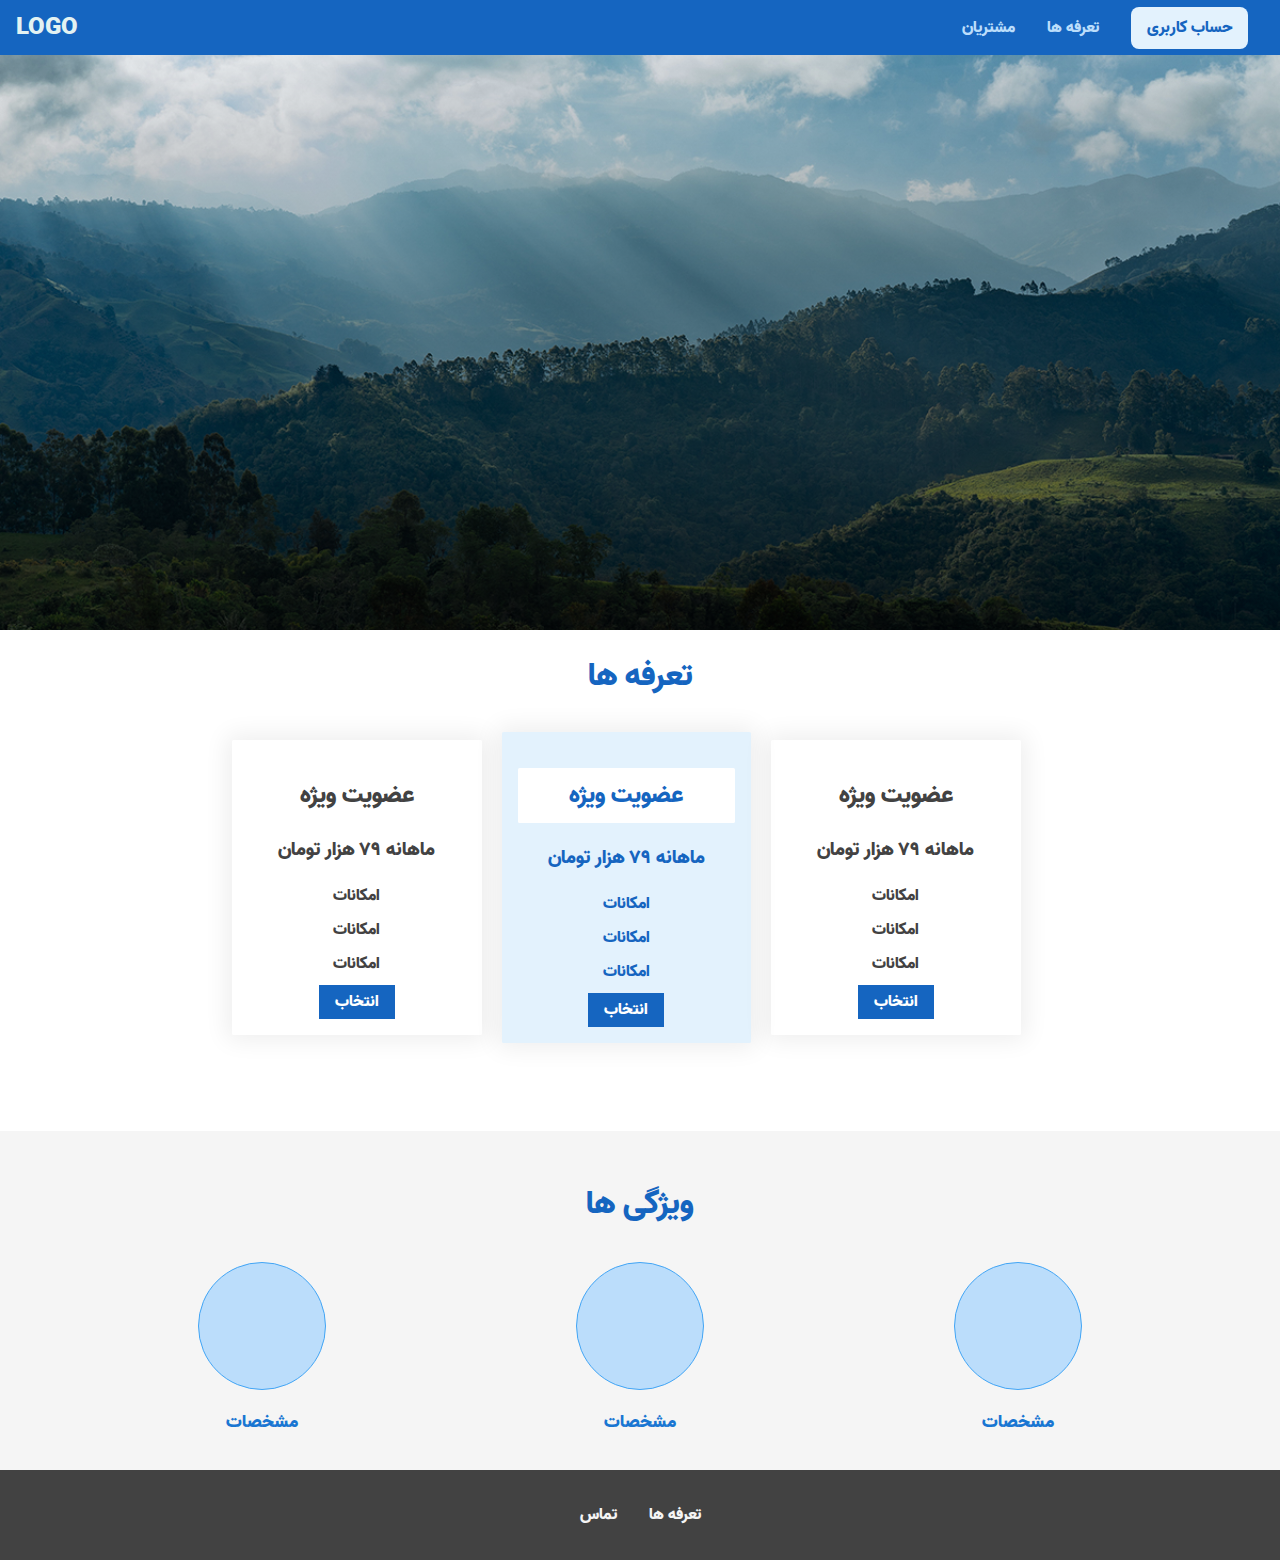
<file: index.html>
<!DOCTYPE html>
<html lang="en">
<head>
    <meta charset="UTF-8">
    <meta http-equiv="X-UA-Compatible" content="IE=edge">
    <meta name="viewport" content="width=device-width, initial-scale=1.0">
    <title> Web App </title>
    <link rel="icon" href="./images/d7hftxdivxxvm.cloudfront.webp">
    <link rel="stylesheet" href="./styles/shared.css">
    <link rel="stylesheet" href="./styles/main.css">
</head>
<body>
    <div class="backdrop"></div>
    <div class=" modal">
        <h1 class="modal-title">عنوان</h1>
        <div class="modal-actions">
            <a href="#" class="modal-action"> ثبت سفارش</a>
            <button class="modal-action modal-action-negative"> انصراف</button>
        </div>
    </div>
    <header class="main-header">
        <div>
            <a href="#" class="main-header__logo">
                LOGO
            </a>
        </div>
        <nav class="main-nav">
            <ul class="main-nav__items">
                <li class="main-nav__item">
                    <a href="./pages/customers/index.html">مشتریان</a>
                </li>
                <li class="main-nav__item">
                    <a href="./pages/plans/index.html">تعرفه ها</a>
                </li>
                <li class="main-nav__item main-nav__item--acount">
                    <a href="#">حساب کاربری</a>
                </li>
            </ul>
        </nav>
    </header>
    <main>
        <section id="overview">
        </section>
        <section id="plans">
            <h1 class="section-title">تعرفه ها</h1>
            <div class="plan--list">
                <article class="plan">
                    <h2 class="plan-title">عضویت ویژه</h2>
                    <h3 class="plan-price">ماهانه ۷۹ هزار تومان</h3>
                    <ul class="plan-features">
                        <li class="plan-feature">امکانات</li>
                        <li class="plan-feature">امکانات</li>
                        <li class="plan-feature">امکانات</li>
                    </ul>
                    <button class="plan--btn">انتخاب</button>
                </article>
                <article class="plan plan--highlighted">
                    <h2 class="plan-title plan-title--highlighted">عضویت ویژه</h2>
                    <h3 class="plan-price">ماهانه ۷۹ هزار تومان</h3>
                    <ul class="plan-features">
                        <li class="plan-feature">امکانات</li>
                        <li class="plan-feature">امکانات</li>
                        <li class="plan-feature">امکانات</li>
                    </ul>
                    <button class="plan--btn">انتخاب</button>
                </article>
                <article class="plan ">
                    <h2 class="plan-title">عضویت ویژه</h2>
                    <h3 class="plan-price">ماهانه ۷۹ هزار تومان</h3>
                    <ul class="plan-features">
                        <li class="plan-feature">امکانات</li>
                        <li class="plan-feature">امکانات</li>
                        <li class="plan-feature">امکانات</li>
                    </ul>
                    <button class="plan--btn">انتخاب</button>
                </article>
            </div>
        </section>
        <section id="features">
            <h1 class="section-title">ویژگی ها</h1>
            <ul class="features--list">
                <li class="features--list--element">
                    <div class="features-image"></div>
                    <p class="features--description"> مشخصات</p>
                </li>
                <li class="features--list--element">
                    <div class="features-image"></div>
                    <p class="features--description"> مشخصات</p>
                </li>
                <li class="features--list--element">
                    <div class="features-image"></div>
                    <p class="features--description"> مشخصات</p>
                </li>
            </ul>
        </section>
    </main>
    <footer class="main-footer">
        <nav>
            <ul class="main-footer--links">
                <li class="main-footer--link">
                    <a href="#">تماس</a>
                </li>
                <li class="main-footer--link">
                    <a href="#">تعرفه ها</a>
                </li>
            </ul>
        </nav>
    </footer>
</body>
</html>
</file>
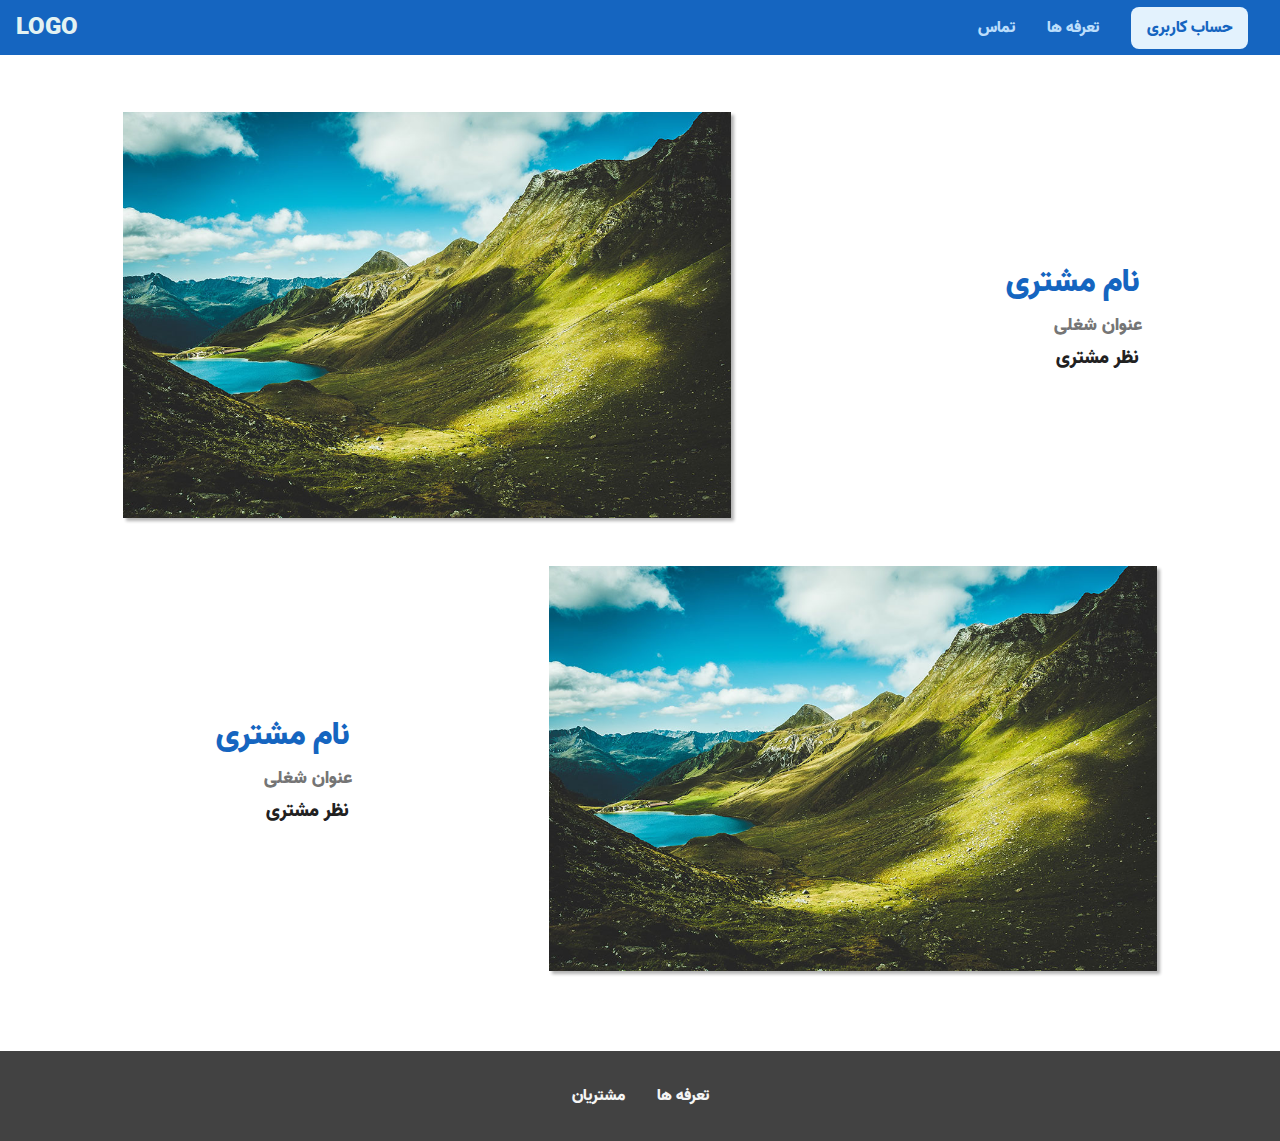
<file: pages/customers/index.html>
<!DOCTYPE html>
<html lang="en">
<head>
    <meta charset="UTF-8">
    <meta http-equiv="X-UA-Compatible" content="IE=edge">
    <meta name="viewport" content="width=device-width, initial-scale=1.0">
    <title> customers </title>
    <link rel="icon" href="./images/d7hftxdivxxvm.cloudfront.webp">
    <link rel="stylesheet" href="../../styles/shared.css">
    <link rel="stylesheet" href="./customer.css">
</head>
<body>
    <header class="main-header">
        <div>
            <a href="#" class="main-header__logo">
                LOGO
            </a>
        </div>
        <nav class="main-nav">
            <ul class="main-nav__items">
                <li class="main-nav__item">
                    <a href="#">تماس</a>
                </li>
                <li class="main-nav__item">
                    <a href="../plans/index.html">تعرفه ها</a>
                </li>
                <li class="main-nav__item main-nav__item--acount">
                    <a href="#">حساب کاربری</a>
                </li>
            </ul>
        </nav>
    </header>
    <main>
        <div>
            <div class="testimonial" id="customer-1">
                <div class="testimonial--image-container">
                    <img src="../../images/customer-image.jpg " class="customer--image">
                </div>
                <div class="testimonial--info">
                    <h1 class="testimonial-name">نام مشتری</h1>
                    <h2 class="testimonial--subtitle">عنوان شغلی</h2>
                    <p class="testimonial--text">نظر مشتری</p>
                </div>
            </div>
            <div class="testimonial" id="customer-2">
                <div class="testimonial--info">
                    <h1 class="testimonial-name">نام مشتری</h1>
                    <h2 class="testimonial--subtitle">عنوان شغلی</h2>
                    <p class="testimonial--text">نظر مشتری</p>
                </div>
                <div class="testimonial--image-container">
                    <img src="../../images/customer-image.jpg " class="customer--image">
                </div>
            </div> 
        </div>   
    </main>
    <footer class="main-footer">
        <nav>
            <ul class="main-footer--links">
                <li class="main-footer--link">
                    <a href="#">مشتریان</a>
                </li>
                <li class="main-footer--link">
                    <a href="#">تعرفه ها</a>
                </li>
            </ul>
        </nav>
    </footer>
</body>
</html>
</file>
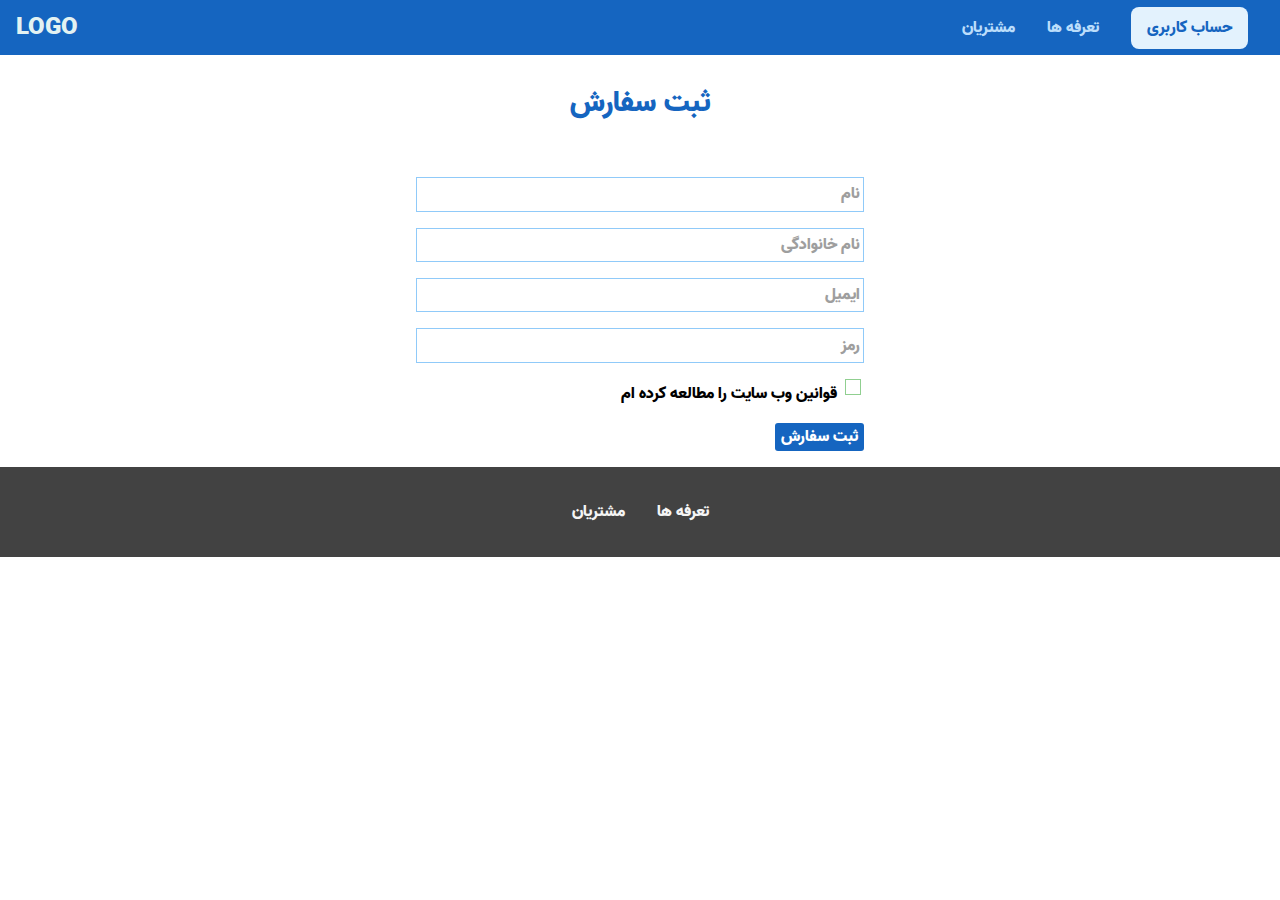
<file: pages/orders/index.html>
<!DOCTYPE html>
<html lang="en">
<head>
    <meta charset="UTF-8">
    <meta http-equiv="X-UA-Compatible" content="IE=edge">
    <meta name="viewport" content="width=device-width, initial-scale=1.0">
    <title> Web App </title>
    <link rel="icon" href="./images/d7hftxdivxxvm.cloudfront.webp">
    <link rel="stylesheet" href="../../styles/shared.css">
    <link rel="stylesheet" href="./orders.css">
</head>
<body>
    <header class="main-header">
        <div>
            <a href="#" class="main-header__logo">
                LOGO
            </a>
        </div>
        <nav class="main-nav">
            <ul class="main-nav__items">
                <li class="main-nav__item">
                    <a href="../customers/index.html">مشتریان</a>
                </li>
                <li class="main-nav__item">
                    <a href="../plans/index.html">تعرفه ها</a>
                </li>
                <li class="main-nav__item main-nav__item--acount">
                    <a href="#">حساب کاربری</a>
                </li>
            </ul>
        </nav>
    </header>
    <main>
        <h1 class="form-title">ثبت سفارش</h1>
        <form action="" class="order-form">
            <input type="text" id="firt-name" placeholder="نام">
            <input type="text" id="last-name" placeholder="نام خانوادگی">
            <input type="email" id="email" placeholder="ایمیل">
            <input type="password" id="password" placeholder="رمز">
            <input type="checkbox" id="terms">
            <label for="">قوانین وب سایت را مطالعه کرده ام</label>
            <button type="submit">ثبت سفارش</button>
        </form>
    </main>
    <footer class="main-footer">
        <nav>
            <ul class="main-footer--links">
                <li class="main-footer--link">
                    <a href="../customers/index.html">مشتریان</a>
                </li>
                <li class="main-footer--link">
                    <a href="../plans/index.html">تعرفه ها</a>
                </li>
            </ul>
        </nav>
    </footer>
    <script src="../../scripts/shared.js"></script>
</body>
</html>
</file>
<file: styles/shared.css>
* {
    box-sizing: border-box;
}

@font-face {
        font-family: 'Vazir-Black-FD.woff2' ;
        src: url('../fonts/Vazir-Black-FD.woff2');
}


body {
    font-family: 'Vazir-Black-FD.woff2' ;
    margin: 0;
}

.backdrop {
    position: fixed;
    display: none;
    top: 0;
    left: 0;
    z-index: 100;
    width: 100%;
    height: 100%;
    background: rgba(0, 0, 0, 0.5);
}

.main-header {
    width: 100%;
    background-color: #1565c0;
    padding: 0.5rem 1rem;
    position: fixed;
    z-index: 1;
    display: flex;
    align-items: center;
    justify-content: space-between;
}


.main-header__logo {
    text-decoration: none;
    color: #e3f2f2;
    font-size: 1.5rem;
}

.main-nav {
    display: flex;
}

.main-nav__items {
    display: flex;
    margin: 0;
    padding: 0;
    list-style: none;
}


.main-nav__item {
    margin: 0 1rem;
}

.main-nav__item a {
    text-decoration: none;
    color: #bbddfb;
}


.main-nav__item a:hover, 
.main-nav__item a:active {
    color: #ffffff;
}

.main-nav__item--acount a {
    background-color: #e3f2fd;
    color: #1565c0;
    padding: 0.5rem 1rem;
    border-radius: 0.5rem;
}

.main-nav__item--acount a:hover,
.main-nav__item--acount a:active {
    color: #1565c0;
}

.main-footer {
    background-color: #424242;
    padding: 2rem;
}

.main-footer--links {
    display: flex;
    list-style: none;
    margin: 0;
    padding: 0;
    justify-content: center;
}

.main-footer--link {
    margin: 0 1rem;
}

.main-footer--link a {
    color: #f5f5f5;
    text-decoration: none;
}

.main-footer--link a:hover,
.main-footer--link a:active {
    color: #e0e0e0;
}
</file>
<file: styles/main.css>
#overview {
    width: 100vw;
    height: 50vh;
   background: 
   linear-gradient(to top, rgba(0,0,0,0.6), transparent ), 
   url(../images/bg-image.jpg) center/cover no-repeat scroll,
   #90caf9
}

@media (min-width:40rem) {
    #overview {
        height: 70vh;
    }
}


.section-title {
    color: #1565c0;
    text-align: center;
}

.plan--list {
    width: 65%;
    margin: auto;
}

.plan {
    width: 100%;
    padding: 1rem;
    margin: 0.5rem;
    text-align: center;
    color: #424242;
    box-shadow: 0 0 25px 5px rgba(0, 0, 0, 0.07);
    direction: rtl;
    border-radius: 0.1rem;
}

@media (min-width:40rem) {
    .plan {
        width: 30%;
        display: inline-block;
        vertical-align: middle;
        min-width: 12rem;
    }
}

.plan--highlighted {
    background-color: #e3f2fd;
    color: #1565c0;
}

.plan-title--highlighted {
    background-color: #ffffff;
    padding: 0.5rem;
    border-radius: 0.1rem;
}

.plan-features {
    list-style: none;
    margin: 0;
    padding: 0;
}

.plan-feature {
    margin: 0.5rem 0;
}

.plan--btn {
    background-color: #1565c0;
    color: #ffffff;
    font: inherit;
    border: none;
    padding: 0.25rem 1rem;
    font-weight: bold;
    outline: none;
}

#features {
    background-color: #f5f5f5;
    margin-top: 5rem;
    padding: 1rem;
}

#features .section-title {
    margin: 2rem;
}

.features--list {
    list-style: none;
    margin: 0;
    padding: 0;
    text-align: center;
}

.features--list--element {
    width: 100%;
}

@media (min-width: 40rem) {
    .features--list--element {
        width: 30%;
    display: inline-block;
    }
}

.features-image {
    background-color: #bbddfb;
    width: 8rem;
    height: 8rem;
    border: 0.06rem solid #42a5f5;
    border-radius: 50%;
    margin: auto;
}

.features--description {
    text-align: center;
    font-weight: bold;
    color: #1976d2;
    font-size: 1.1rem;
}

.modal {
    position: fixed;
    display: none;
    z-index: 200;
    top: 20%;
    left: 27%;
    width: 40%;
    background: #ffffff;
    font: inherit;
    padding: 1rem;
    border-radius: 3px;
    box-shadow: 1px 1px 1px rgba(0, 0, 0, 0.5 );
}

.modal-title {
    text-align: center;
    margin: 0 0 1rem 0;
}

.modal-actions {
    text-align: center;
}

.modal-action {
    border: 1px solid #1565c0;
    background-color: #1565c0;
    text-decoration: none;
    color: #ffffff;
    padding: 0.5rem 1rem;
    border-radius: 3px;
}

.modal-action-negative {
    background: #d81b60;
    border: 1px solid #d81b60;
}
</file>
<file: pages/customers/customer.css>
main {
    padding: 2rem;
}

.testimonial {
    font-size: 1.2rem;
    display: flex;
}


.testimonial:first-of-type {
    margin-top: 5rem ;
}

.testimonial--image-container {
    min-width: 300px;
    width: 50%;
    vertical-align: middle;
    box-shadow: 3px 3px 3px rgba(0, 0, 0, 0.3);
}


.customer--image {
    width: 100%;
    vertical-align: top;
}

.testimonial--info {
    text-align: right;
    padding: 0.9rem;
    
}


#customer-2.testimonial {
    text-align: right;
}

.testimonial-name {
    margin: 0.2rem;
    color: #1565c0;
    font-size: 2rem;
}

.testimonial--subtitle {
    font-size: 1.1rem;
    color: #757575;
    margin: 0;
}

.testimonial--text {
    margin: 0.2rem;
    color: #212121;
}

@media (min-width: 40rem) {
    .testimonial {
        margin: 3rem 0;
        display: flex;
        align-items: center;
        justify-content: space-around;
    }
    .testimonial--info {
        width: 20%;
    }
}
</file>
<file: pages/orders/orders.css>
main {
    padding-top: 2rem;
    direction: rtl;
}


.form-title {
    text-align: center;
    margin-top: 3rem;
    font-size: 1.8rem;
    color: #1565c0;
}

.order-form {
    padding: 1rem;
}

.order-form input {
    display: block;
    width: 100%;
    font: inherit;
    margin-top: 1rem;
}

.order-form input:not([type='checkbox']) {
    border: 1px solid #90caf9;
    padding: 0.2rem;
    outline: none;
}

.order-form input::placeholder {
    color: #9e9e9e;
}

.order-form input:focus {
    border: 1px solid #1565c0;
    background: #e3f2fd;
}

.order-form input[type='checkbox'],
.order-form input[type='checkbox'] + label {
    display: inline-block;
    width: auto;
}

.order-form input[type='checkbox'] {
    border: 1px solid #90cf90;
    background-color: #ffffff;
    width: 1rem;
    height: 1rem;
    appearance: none;
}

.order-form input[type='checkbox']:checked {
    background-color: #90caf9;
    border: 1px solid #1565c0;
    outline: none;
}

.order-form button {
    display: block; 
    margin-top: 1rem;
    border-radius: 3px;
    border: none;
    color: #ffffff;
    background-color: #1565c0;
    font: inherit;
}

@media (min-width: 40rem) {
    .order-form {
        margin: auto;
        width: 30rem;
    }
}
</file>
